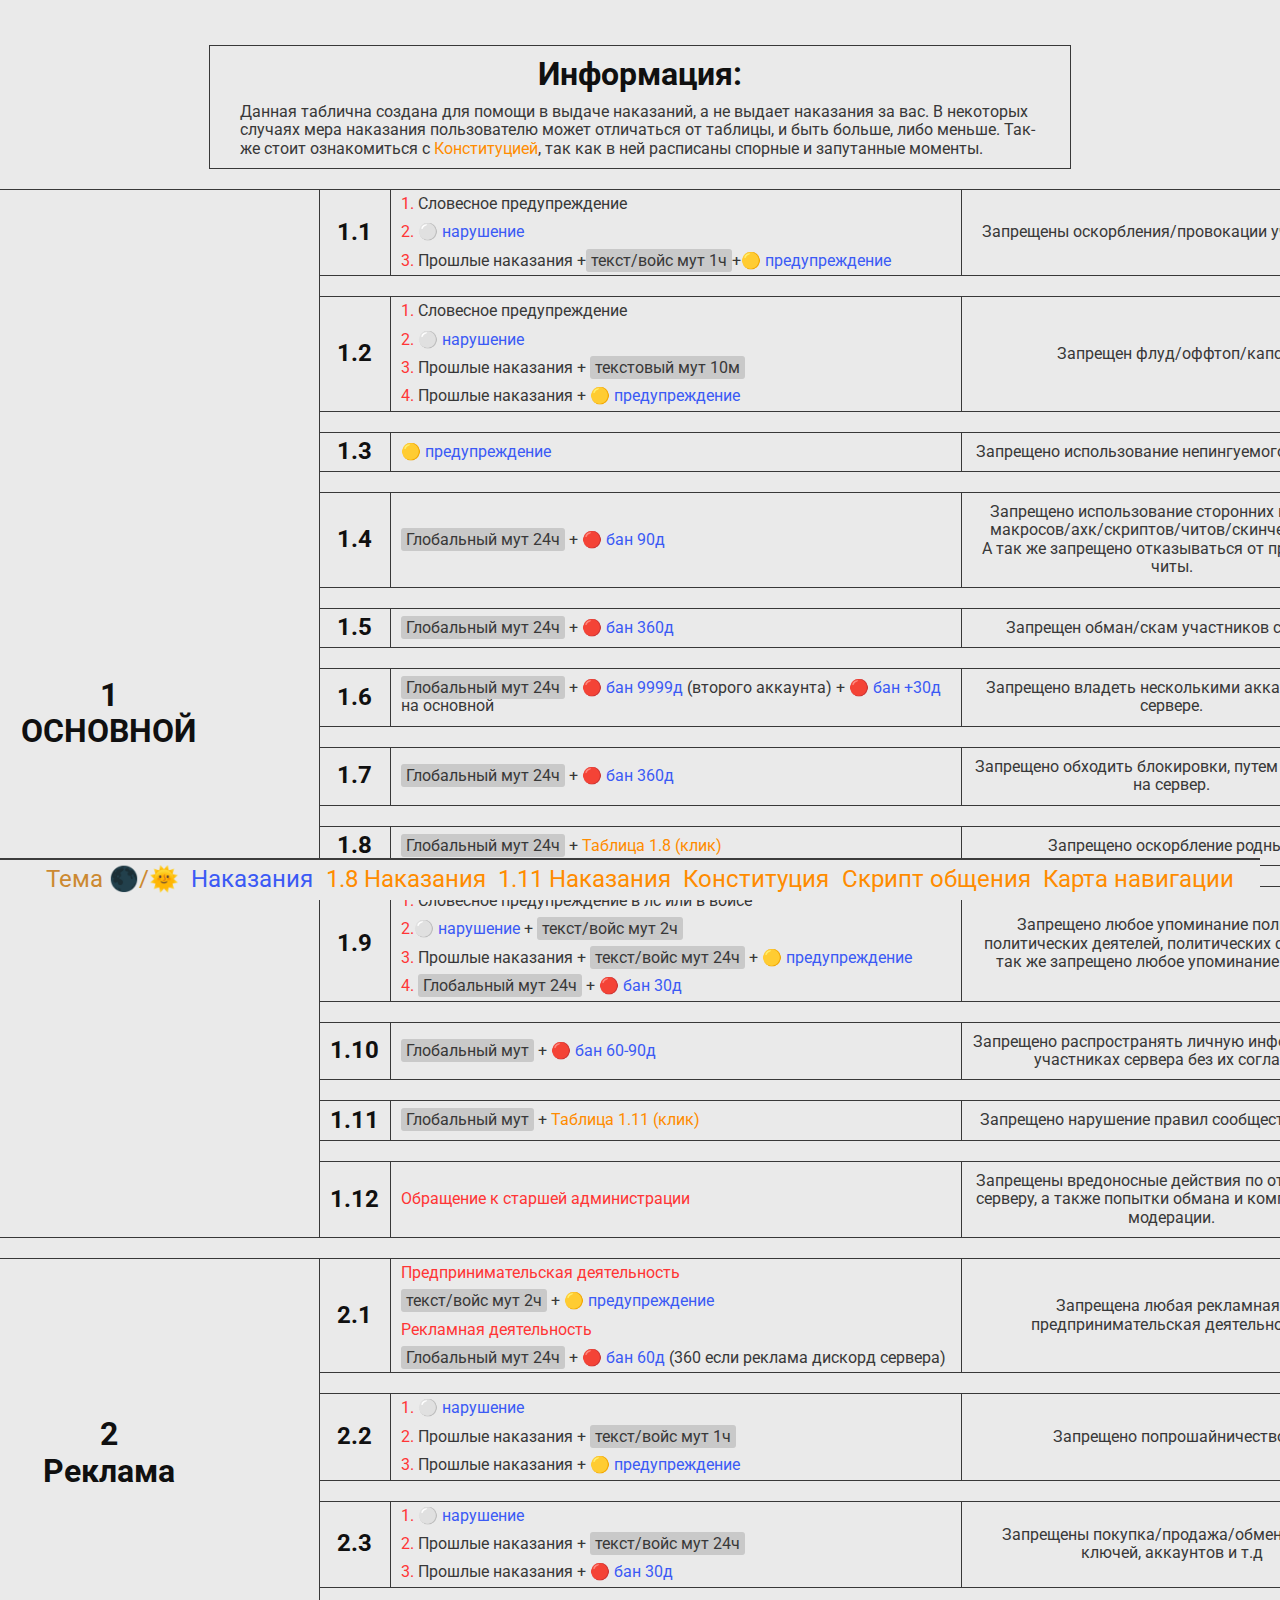
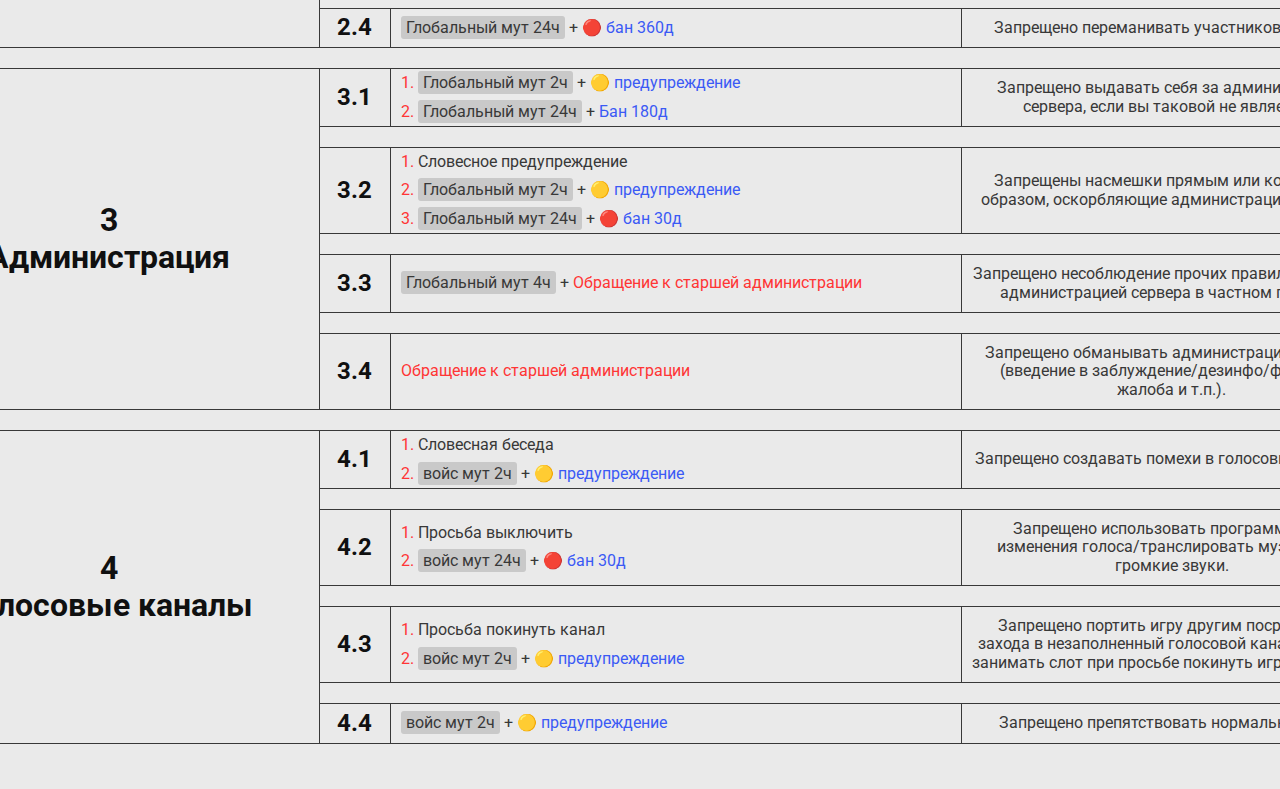
<file: index.html>
<!DOCTYPE html>
<html lang="ru">

<head>
    <meta charset="UTF-8">
    <title>Таблица наказаний CSGO RU</title>
    <link rel="stylesheet" href="css/norm.css">
    <link rel="stylesheet" href="css/main.css">
    <link rel="shortcut icon" href="logo.png" type="image/x-icon">
</head>

<body>

    <main>
        <div class="category-main">

            <div class="information">

                <h1 style="text-align: center">Информация:</h1>

                <div class="info-main">
                    <p id="1-6">Данная таблична создана для помощи в выдаче наказаний, а не выдает наказания за вас.
                        В некоторых случаях мера наказания пользователю может отличаться от таблицы, и быть больше,
                        либо меньше. Так-же стоит ознакомиться с <a class="link-hover"
                            href="constitution/">Конституцией</a>, так как в ней
                        расписаны спорные и запутанные моменты.
                    <p></p>
                    </p>
                </div>

            </div>
            <div class="info-under">
                <div class="links">
                    <nav class="nav-phone">
                        <ul class="nav-list-phone">
                            <span class="theme-phone"><a class="switcher" onclick="toggleTheme()">Тема 🌑/🌞</a></span>
                            <span class="blue-color">Наказания</span>
                            <li class="nav-list_item-phone"><a class="link-hover" href="1.8-punishment.html">1.8
                                    Наказания</a></li>
                            <li class="nav-list_item-phone"><a class="link-hover" href="1.11-punishment.html">1.11
                                    Наказания</a></li>
                            <li class="nav-list_item-phone"><a class="link-hover"
                                    href="constitution/">Конституция</a></li>
                            <li class="nav-list_item-phone"><a class="link-hover" href="script/">Скрипт
                                    общения</a></li>
                            <li class="nav-list_item-phone"><a class="link-hover" href="map/">Карта навигации</a></li>
                        </ul>
                    </nav>
                </div>
                <div class="link-to-rule">
                    <a href="#1" class="link-to">Перейти к 1 разделу</a>
                    <a href="#2" class="link-to">Перейти к 2 разделу</a>
                    <a href="#3" class="link-to">Перейти к 3 разделу</a>
                    <a href="#4" class="link-to">Перейти к 4 разделу</a>
                </div>
            </div>



            <div class="category-main-element">
                <div class="category-main-left">
                    <h1 class="category-main-left-text">1</h1>
                    <h1 class="category-main-left-text">ОСНОВНОЙ</h1>
                </div>
                <div class="category-main-right-container">
                    <div class="category-main-right-element-rule">
                        <div class="category-main-right-container-rule-number">
                            <h2>1.1</h2>
                        </div>
                        <div class="category-main-right-container-rule-text">
                            <p><span class="red-color">1.</span> Словесное предупреждение</p>
                            <p><span class="red-color">2.</span> <span class="blue-color">⚪ нарушение</span></p>
                            <p><span class="red-color">3.</span> Прошлые наказания +<span class="example-p">текст/войс мут 1ч</span>+<span class="blue-color">🟡 предупреждение</span>
                        </div>
                        <div class="category-main-right-container-rule-name">
                            <p>Запрещены оскорбления/провокации участников.</p>
                        </div>
                    </div>
                    <div class="category-main-right-element-rule">
                        <div class="category-main-right-container-rule-number">
                            <h2>1.2</h2>
                        </div>
                        <div class="category-main-right-container-rule-text">
                            <p><span class="red-color">1.</span> Словесное предупреждение</p>
                            <p><span class="red-color">2.</span> <span class="blue-color">⚪ нарушение</span></p>
                            <p><span class="red-color">3.</span> Прошлые наказания + <span class="example-p">текстовый мут 10м</span></p>
                            <p><span class="red-color">4.</span> Прошлые наказания + <span class="blue-color">🟡 предупреждение</span></p>
                        </div>
                        <div class="category-main-right-container-rule-name">
                            <p>Запрещен флуд/оффтоп/капс.</p>
                        </div>
                    </div>
                    <div class="category-main-right-element-rule">
                        <div class="category-main-right-container-rule-number">
                            <h2 id="1">1.3</h2>
                        </div>
                        <div class="category-main-right-container-rule-text">
                            <p><span class="blue-color">🟡 предупреждение</span></p>
                        </div>
                        <div class="category-main-right-container-rule-name">
                            <p>Запрещено использование непингуемого никнейма.</p>
                        </div>
                    </div>
                    <div class="category-main-right-element-rule">
                        <div class="category-main-right-container-rule-number">
                            <h2>1.4</h2>
                        </div>
                        <div class="category-main-right-container-rule-text">
                            <p><span class="example-p">Глобальный мут 24ч</span> + <span class="blue-color">🔴 бан 90д</span></p>
                        </div>
                        <div class="category-main-right-container-rule-name">
                            <p>Запрещено использование сторонних программ  макросов/ахк/скриптов/читов/скинченджеров.<br>А так же запрещено отказываться от проверки на читы.</p>
                        </div>
                    </div>
                    <div class="category-main-right-element-rule">
                        <div class="category-main-right-container-rule-number">
                            <h2>1.5</h2>
                        </div>
                        <div class="category-main-right-container-rule-text">
                            <p><span class="example-p">Глобальный мут 24ч</span> + <span class="blue-color">🔴 бан 360д</span> </p>
                        </div>
                        <div class="category-main-right-container-rule-name">
                            <p>Запрещен обман/скам участников сервера.</p>
                        </div>
                    </div>
                    <div class="category-main-right-element-rule">
                        <div class="category-main-right-container-rule-number">
                            <h2>1.6</h2>
                        </div>
                        <div class="category-main-right-container-rule-text"> 
                            <p><span class="example-p">Глобальный мут 24ч</span> + <span class="blue-color">🔴 бан 9999д</span> (второго аккаунта) + <span class="blue-color">🔴 бан +30д</span> на основной</span></p>
                        </div>
                        <div class="category-main-right-container-rule-name">
                            <p>Запрещено владеть несколькими аккаунтами на сервере.</p>
                        </div>
                    </div>
                    <div class="category-main-right-element-rule">
                        <div class="category-main-right-container-rule-number">
                            <h2>1.7</h2>
                        </div>
                        <div class="category-main-right-container-rule-text">
                            <p><span class="example-p">Глобальный мут 24ч</span> + <span class="blue-color">🔴 бан 360д</span></p>
                        </div>
                        <div class="category-main-right-container-rule-name">
                            <p>Запрещено обходить блокировки, путем перезахода на сервер.</p>
                        </div>
                    </div>
                    <div class="category-main-right-element-rule">
                        <div class="category-main-right-container-rule-number">
                            <h2>1.8</h2>
                        </div>
                        <div class="category-main-right-container-rule-text">
                            <p><span class="example-p">Глобальный мут 24ч</span> + <a class="link-hover" href="1.8-punishment.html">Таблица 1.8 (клик)</a></p>
                        </div>
                        <div class="category-main-right-container-rule-name">
                            <p>Запрещено оскорбление родных.</p>
                        </div>
                    </div>
                    <div class="category-main-right-element-rule">
                        <div class="category-main-right-container-rule-number">
                            <h2>1.9</h2>
                        </div>
                        <div class="category-main-right-container-rule-text">
                            <p><span class="red-color">1.</span> Словесное предупреждение в лс или в войсе</p>
                            <p><span class="red-color">2.</span><span class="blue-color">⚪ нарушение</span> + <span class="example-p">текст/войс мут 2ч</p>
                            <p><span class="red-color">3.</span> Прошлые наказания + <span class="example-p">текст/войс мут 24ч</span> + <span class="blue-color">🟡 предупреждение</span></p>
                            <p><span class="red-color">4.</span> <span class="example-p">Глобальный мут 24ч</span> + <span class="blue-color">🔴 бан 30д</span></p>
                        </div>
                        <div class="category-main-right-container-rule-name">
                            <p>Запрещено любое упоминание политики, политических деятелей, политических ситуаций, а так же запрещено любое упоминание религии.</p>
                        </div>
                    </div>
                    <div class="category-main-right-element-rule">
                        <div class="category-main-right-container-rule-number">
                            <h2>1.10</h2>
                        </div>
                        <div class="category-main-right-container-rule-text">
                            <p><span class="example-p">Глобальный мут</span> + <span class="blue-color">🔴 бан 60-90д</span></p>
                        </div>
                        <div class="category-main-right-container-rule-name">
                            <p>Запрещено распространять личную информацию об участниках сервера без их согласия.</p>
                        </div>
                    </div>
                    <div class="category-main-right-element-rule">
                        <div class="category-main-right-container-rule-number">
                            <h2>1.11</h2>
                        </div>
                        <div class="category-main-right-container-rule-text">
                            <p><span class="example-p">Глобальный мут</span> + <a class="link-hover" href="1.11-punishment.html">Таблица 1.11 (клик)</a></p>
                        </div>
                        <div class="category-main-right-container-rule-name">
                            <p>Запрещено нарушение правил сообщества Discord.</p>
                        </div>
                    </div>
                    <div class="category-main-right-element-rule">
                        <div class="category-main-right-container-rule-number">
                            <h2>1.12</h2>
                        </div>
                        <div class="category-main-right-container-rule-text">
                            <p><span class="red-color">Обращение к старшей администрации</span></p>
                        </div>
                        <div class="category-main-right-container-rule-name">
                            <p>Запрещены вредоносные действия по отношению к серверу, а также попытки обмана и компрометации модерации.</p>
                        </div>
                    </div>
                </div>
            </div>
            <div class="category-main-element">
                <div class="category-main-left">
                    <h1 class="category-main-left-text">2</h1>
                    <h1 class="category-main-left-text">Реклама</h1>
                </div>
                <div class="category-main-right-container">
                    <div class="category-main-right-element-rule">
                        <div class="category-main-right-container-rule-number">
                            <h2>2.1</h2>
                        </div>
                        <div class="category-main-right-container-rule-text">
                            <p><span class="red-color">Предпринимательская деятельность</span></p>
                            <p><span class="example-p">текст/войс мут 2ч</span> + <span class="blue-color">🟡 предупреждение</span></p>
                            <p><span class="red-color">Рекламная деятельность</span></p>
                            <p><span class="example-p">Глобальный мут 24ч</span> + <span class="blue-color">🔴 бан 60д</span> (360 если реклама дискорд сервера)</span></p>
                        </div>
                        <div class="category-main-right-container-rule-name">
                            <p>Запрещена любая рекламная/предпринимательская деятельность.</p>
                        </div>
                    </div>
                    <div class="category-main-right-element-rule">
                        <div class="category-main-right-container-rule-number">
                            <h2 id="2">2.2</h2>
                        </div>
                        <div class="category-main-right-container-rule-text">
                            <p><span class="red-color">1.</span> <span class="blue-color">⚪ нарушение</span></p>
                            <p><span class="red-color">2.</span> Прошлые наказания + <span class="example-p">текст/войс мут 1ч</span></p>
                            <p><span class="red-color">3.</span> Прошлые наказания + <span class="blue-color">🟡 предупреждение</span></p>
                        </div>
                        <div class="category-main-right-container-rule-name">
                            <p>Запрещено попрошайничество.</p>
                        </div>
                    </div>
                    <div class="category-main-right-element-rule">
                        <div class="category-main-right-container-rule-number">
                            <h2>2.3</h2>
                        </div>
                        <div class="category-main-right-container-rule-text">
                            <p><span class="red-color">1.</span> <span class="blue-color">⚪ нарушение</span></p>
                            <p><span class="red-color">2.</span> Прошлые наказания + <span class="example-p">текст/войс мут 24ч</span></p>
                            <p><span class="red-color">3.</span> Прошлые наказания + <span class="blue-color">🔴 бан 30д</span></p>
                        </div>
                        <div class="category-main-right-container-rule-name">
                            <p>Запрещены покупка/продажа/обмен скинов, ключей, аккаунтов и т.д</p>
                        </div>
                    </div>
                    <div class="category-main-right-element-rule">
                        <div class="category-main-right-container-rule-number">
                            <h2>2.4</h2>
                        </div>
                        <div class="category-main-right-container-rule-text">
                            <p><span class="example-p">Глобальный мут 24ч</span> + <span class="blue-color">🔴 бан 360д</span></p>
                        </div>
                        <div class="category-main-right-container-rule-name">
                            <p>Запрещено переманивать участников сервера.</p>
                        </div>
                    </div>
                </div>
            </div>
            <div class="category-main-element">
                <div class="category-main-left">
                    <h1 class="category-main-left-text">3</h1>
                    <h1 class="category-main-left-text">Администрация</h1>
                </div>
                <div class="category-main-right-container">
                    <div class="category-main-right-element-rule">
                        <div class="category-main-right-container-rule-number">
                            <h2>3.1</h2>
                        </div>
                        <div class="category-main-right-container-rule-text">
                            <p><span class="red-color">1.</span> <span class="example-p">Глобальный мут 2ч</span> + <span class="blue-color">🟡 предупреждение</span></p>
                            <p><span class="red-color">2.</span> <span class="example-p">Глобальный мут 24ч</span> + <span class="blue-color">Бан 180д</span></p>
                        </div>
                        <div class="category-main-right-container-rule-name">
                            <p>Запрещено выдавать себя за администрацию сервера, если вы таковой не являетесь.</p>
                        </div>
                    </div>
                    <div class="category-main-right-element-rule">
                        <div class="category-main-right-container-rule-number">
                            <h2 id="3">3.2</h2>
                        </div>
                        <div class="category-main-right-container-rule-text">
                            <p><span class="red-color">1.</span> Словесное предупреждение</p>
                            <p><span class="red-color">2.</span> <span class="example-p">Глобальный мут 2ч</span> + <span class="blue-color">🟡 предупреждение</span></p>
                            <p><span class="red-color">3.</span> <span class="example-p">Глобальный мут 24ч</span> + <span class="blue-color">🔴 бан 30д</span></p>
                        </div>
                        <div class="category-main-right-container-rule-name">
                            <p>Запрещены насмешки прямым или косвенным образом, оскорбляющие администрацию сервера.</p>
                        </div>
                    </div>
                    <div class="category-main-right-element-rule">
                        <div class="category-main-right-container-rule-number">
                            <h2>3.3</h2>
                        </div>
                        <div class="category-main-right-container-rule-text">
                            <p><span class="example-p">Глобальный мут 4ч</span> + <span class="red-color">Обращение к старшей администрации</span></p>
                        </div>
                        <div class="category-main-right-container-rule-name">
                            <p>Запрещено несоблюдение прочих правил указанных администрацией сервера в частном порядке.</p>
                        </div>
                    </div>
                    <div class="category-main-right-element-rule">
                        <div class="category-main-right-container-rule-number">
                            <h2>3.4</h2>
                        </div>
                        <div class="category-main-right-container-rule-text">
                            <p><span class="red-color">Обращение к старшей администрации</span></p>
                        </div>
                        <div class="category-main-right-container-rule-name">
                            <p>Запрещено обманывать администрацию сервера (введение в заблуждение/дезинфо/фейковая жалоба и т.п.).</p>
                        </div>
                    </div>
                </div>
            </div>
            <div class="category-main-element">
                <div class="category-main-left">
                    <h1 class="category-main-left-text">4</h1>
                    <h1 class="category-main-left-text">Голосовые каналы</h1>
                </div>
                <div class="category-main-right-container">
                    <div class="category-main-right-element-rule">
                        <div class="category-main-right-container-rule-number">
                            <h2>4.1</h2>
                        </div>
                        <div class="category-main-right-container-rule-text">
                            <p><span class="red-color">1.</span> Словесная беседа</p>
                            <p><span class="red-color">2.</span> <span class="example-p">войс мут 2ч</span> + <span class="blue-color">🟡 предупреждение</span></p>
                        </div>
                        <div class="category-main-right-container-rule-name">
                            <p>Запрещено создавать помехи в голосовых каналах.</p>
                        </div>
                    </div>
                    <div class="category-main-right-element-rule">
                        <div class="category-main-right-container-rule-number">
                            <h2>4.2</h2>
                        </div>
                        <div class="category-main-right-container-rule-text">
                            <p><span class="red-color">1.</span> Просьба выключить</p>
                            <p><span class="red-color">2.</span> <span class="example-p">войс мут 24ч</span> + <span class="blue-color">🔴 бан 30д</span></p>
                        </div>
                        <div class="category-main-right-container-rule-name">
                            <p>Запрещено использовать программы для изменения голоса/транслировать музыку или громкие звуки.</p>
                        </div>
                    </div>
                    <div class="category-main-right-element-rule">
                        <div class="category-main-right-container-rule-number">
                            <h2>4.3</h2>
                        </div>
                        <div class="category-main-right-container-rule-text">
                            <p><span class="red-color">1.</span> Просьба покинуть канал</p>
                            <p><span class="red-color">2.</span> <span class="example-p">войс мут 2ч</span> + <span class="blue-color">🟡 предупреждение</span></p>
                        </div>
                        <div class="category-main-right-container-rule-name">
                            <p>Запрещено портить игру другим посредством захода в незаполненный голосовой канал, а так же занимать слот при просьбе покинуть игровой канал.</p>
                        </div>
                    </div>
                    <div class="category-main-right-element-rule">
                        <div class="category-main-right-container-rule-number">
                            <h2 id="4">4.4</h2>
                        </div>
                        <div class="category-main-right-container-rule-text">
                            <p><span class="example-p">войс мут 2ч</span> + <span class="blue-color">🟡 предупреждение</span></p>
                        </div>
                        <div class="category-main-right-container-rule-name">
                            <p>Запрещено препятствовать нормальной игре.</p>
                        </div>
                    </div>
                </div>
            </div>
            <div id="footer">

                <nav class="nav">
                    <ul class="nav-list">
                        <span class="theme"><a class="switcher" onclick="toggleTheme()">Тема 🌑/🌞</a></span>
                        <span class="blue-color">Наказания</span>
                        <li class="nav-list_item"><a class="link-hover" href="1.8-punishment.html">1.8 Наказания</a>
                        </li>
                        <li class="nav-list_item"><a class="link-hover" href="1.11-punishment.html">1.11 Наказания</a>
                        </li>
                        <li class="nav-list_item"><a class="link-hover"
                                href="constitution/">Конституция</a></li>
                        <li class="nav-list_item"><a class="link-hover" href="script/">Скрипт общения</a>
                        <li class="nav-list_item"><a class="link-hover" href="map/">Карта навигации</a>
                        </li>
                    </ul>
                </nav>
                <!-- <div>
    <center><h2><a class="switcher" onclick="toggleTheme()"> <span>Тема 🌑/🌞</span> </a> <span class="blue-color">Наказания</span> &nbsp; &nbsp;<a class="link-hover" href="1.14-punishment.html">1.14 Наказания</a> &nbsp; &nbsp;<a class="link-hover" href="1.17-punishment.html">1.17 Наказания</a> &nbsp; &nbsp;<a class="link-hover" href="constitution/constitution.html">Конституция</a></h2></center>
   </div> -->

            </div>

    </main>
    <script>
        // function to set a given theme/color-scheme
        function setTheme(themeName) {
            localStorage.setItem('theme', themeName);
            document.documentElement.className = themeName;
        }
        // function to toggle between light and dark theme
        function toggleTheme() {
            if (localStorage.getItem('theme') === 'theme-dark') {
                setTheme('theme-light');
            } else {
                setTheme('theme-dark');
            }
        }
        // Immediately invoked function to set the theme on initial load
        (function () {
            if (localStorage.getItem('theme') === 'theme-dark') {
                setTheme('theme-dark');
            } else {
                setTheme('theme-light');
            }
        })();
    </script>

</body>

</html>
</file>
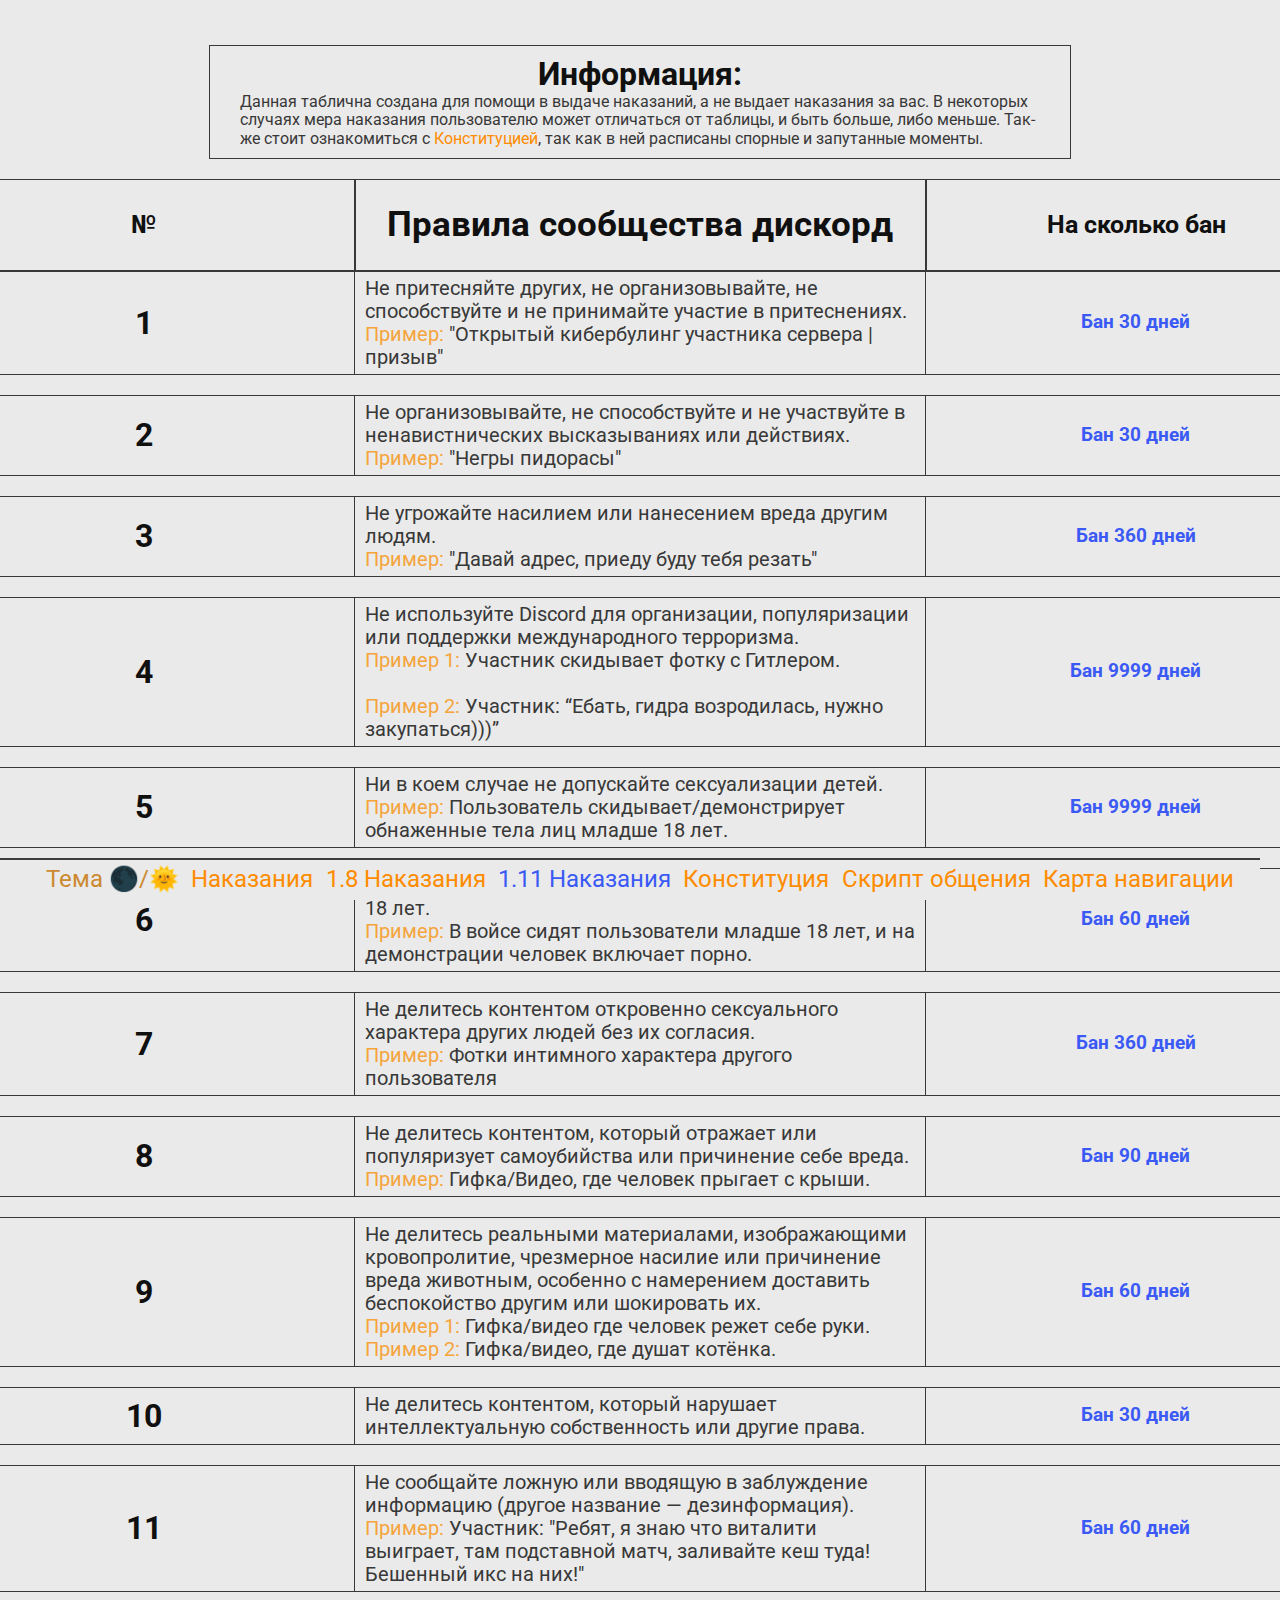
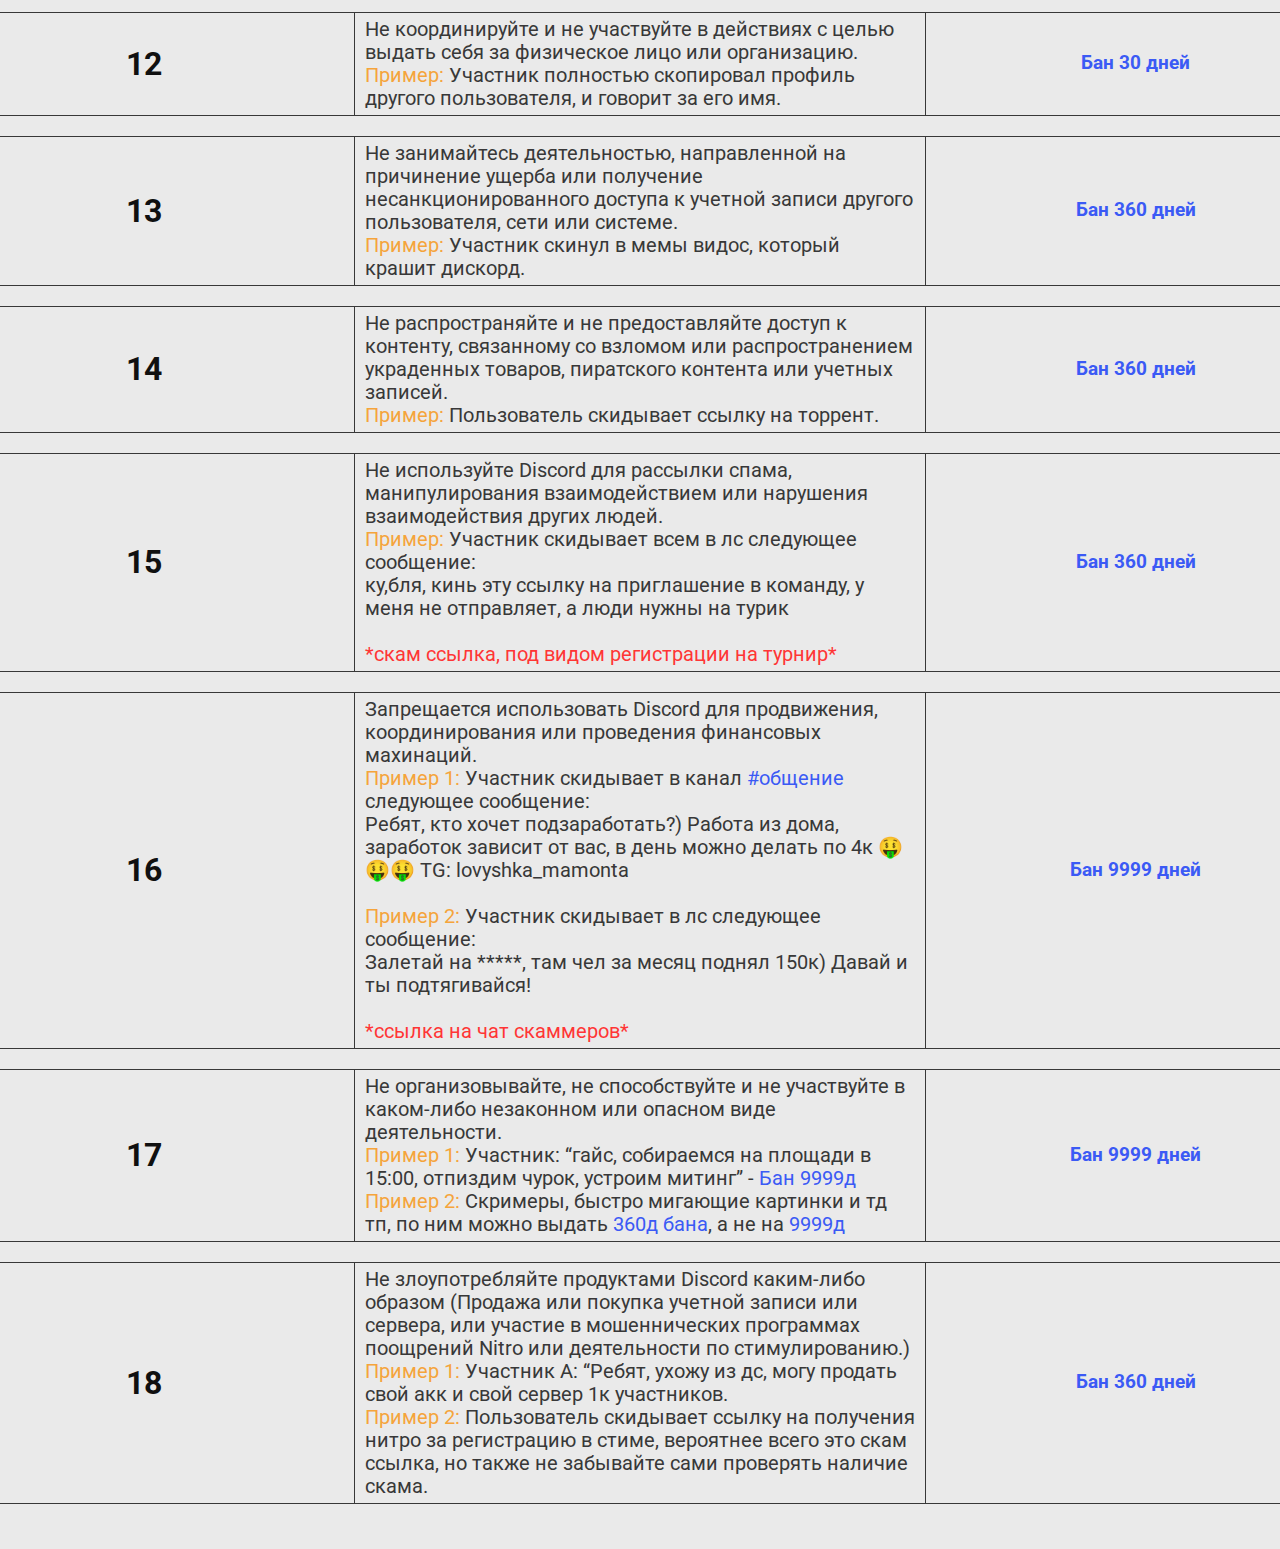
<file: 1.11-punishment.html>
<!DOCTYPE html>
<html lang="ru">

<head>
    <meta charset="UTF-8">
    <title>Таблица наказаний CSGO RU</title>
    <link rel="stylesheet" href="css/norm.css">
    <link rel="stylesheet" href="css/main.css">
    <link rel="shortcut icon" href="logo.png" type="image/x-icon">
</head>

<body>

    <main>
        <div class="category-main">

            <div class="information-14">

                <h1 style="text-align: center">Информация:</h1>

                <div class="info-main-14">
                    <p>Данная таблична создана для помощи в выдаче наказаний, а не выдает наказания за вас.
                        В некоторых случаях мера наказания пользователю может отличаться от таблицы, и быть больше,
                        либо меньше. Так-же стоит ознакомиться с <a class="link-hover"
                            href="constitution/">Конституцией</a>, так как в ней
                        расписаны спорные и запутанные моменты.
                    </p>
                </div>

            </div>
            <div class="info-under-14">
                <div class="links-14">
                    <nav class="nav-phone">
                        <ul class="nav-list-phone">
                            <span class="theme-phone"><a class="switcher" onclick="toggleTheme()">Тема 🌑/🌞</a></span>
                            <li class="nav-list_item-phone"><a class="link-hover" href="./">Наказания</a></li>
                            <li class="nav-list_item-phone"><a class="link-hover" href="1.8-punishment.html">1.8 Наказания</a></li>
                            <span class="blue-color">1.11 Наказания</span>
                            <li class="nav-list_item-phone"><a class="link-hover"
                                    href="constitution/">Конституция</a></li>
                            <li class="nav-list_item-phone"><a class="link-hover" href="script/">Скрипт общения</a></li>
                            <li class="nav-list_item-phone"><a class="link-hover" href="map/">Карта навигации</a></li>
                        </ul>
                    </nav>
                </div>

            </div>


            <div class="main_add-14">
                <div class="main-14">№</div>
                <div class="center-14">Правила сообщества дискорд</div>
                <div class="right-14">На сколько бан</div>
            </div>

            <div class="category-main-element-14">
                <div class="category-main-left-14">
                    <h1 class="category-main-left-text-14">1</h1>
                </div>
                <div class="category-main-right-container-14-14">
                    <div class="category-main-right-element-rule-14">
                        <div class="category-main-right-container-rule-text-14">
                            <span class="text_1_17">Не притесняйте других, не организовывайте, не способствуйте и не
                                принимайте участие в притеснениях.
                                <span class="orange-color">Пример:</span> "Открытый кибербулинг участника сервера |
                                призыв"</span>
                        </div>
                        <div class="category-main-right-container-rule-name-14">
                            <p>
                            <h3><span class="blue-color">Бан 30 дней</span></p>
                        </div>
                    </div>
                </div>
            </div>



            <div class="category-main-element-14">
                <div class="category-main-left-14">
                    <h1 class="category-main-left-text-14">2</h1>
                </div>
                <div class="category-main-right-container-14">
                    <div class="category-main-right-element-rule">
                        <div class="category-main-right-container-rule-text-14">
                            <span class="text_1_17">Не организовывайте, не способствуйте и не участвуйте в
                                ненавистнических высказываниях или действиях.<br><span
                                    class="orange-color">Пример:</span> "Негры пидорасы"</span>
                        </div>
                        <div class="category-main-right-container-rule-name-14">
                            <p>
                            <h3><span class="blue-color">Бан 30 дней</span></p>
                        </div>
                    </div>
                </div>
            </div>


            <div class="category-main-element-14">
                <div class="category-main-left-14">
                    <h1 class="category-main-left-text-14">3</h1>
                </div>
                <div class="category-main-right-container-14">
                    <div class="category-main-right-element-rule">
                        <div class="category-main-right-container-rule-text-14">
                            <span class="text_1_17">Не угрожайте насилием или нанесением вреда другим людям.<br><span
                                    class="orange-color">Пример:</span> "Давай адрес, приеду буду тебя резать"
                            </span>
                        </div>
                        <div class="category-main-right-container-rule-name-14">
                            <p>
                            <h3><span class="blue-color">Бан 360 дней</span></p>
                        </div>
                    </div>
                </div>
            </div>



            <div class="category-main-element-14">
                <div class="category-main-left-14">
                    <h1 class="category-main-left-text-14">4</h1>
                </div>
                <div class="category-main-right-container-14">
                    <div class="category-main-right-element-rule">
                        <div class="category-main-right-container-rule-text-14">
                            <span class="text_1_17">Не используйте Discord для организации, популяризации или поддержки
                                международного терроризма.<br><span class="orange-color">Пример 1:</span> Участник
                                скидывает фотку с Гитлером.<br><br>
                                <span class="orange-color">Пример 2:</span> Участник: “Ебать, гидра возродилась, нужно
                                закупаться)))”</span>
                            </span>
                        </div>
                        <div class="category-main-right-container-rule-name-14">
                            <p>
                            <h3><span class="blue-color">Бан 9999 дней</span></p>
                        </div>
                    </div>
                </div>
            </div>


            <div class="category-main-element-14">
                <div class="category-main-left-14">
                    <h1 class="category-main-left-text-14">5</h1>
                </div>
                <div class="category-main-right-container-14">
                    <div class="category-main-right-element-rule">
                        <div class="category-main-right-container-rule-text-14">
                            <span class="text_1_17">Ни в коем случае не допускайте сексуализации детей.
                                <br><span class="orange-color">Пример:</span> Пользователь скидывает/демонстрирует
                                обнаженные тела лиц младше 18 лет.</span>
                            </span>
                        </div>
                        <div class="category-main-right-container-rule-name-14">
                            <p>
                            <h3><span class="blue-color">Бан 9999 дней</span></p>
                        </div>
                    </div>
                </div>
            </div>


            <div class="category-main-element-14">
                <div class="category-main-left-14">
                    <h1 class="category-main-left-text-14">6</h1>
                </div>
                <div class="category-main-right-container-14">
                    <div class="category-main-right-element-rule">
                        <div class="category-main-right-container-rule-text-14">
                            <span class="text_1_17">Не предоставляйте контент для взрослых лицам младше 18 лет.
                                <br><span class="orange-color">Пример:</span> В войсе сидят пользователи младше 18 лет,
                                и на демонстрации человек включает порно.</span>
                            </span>
                        </div>
                        <div class="category-main-right-container-rule-name-14">
                            <p>
                            <h3><span class="blue-color">Бан 60 дней</span></p>
                        </div>
                    </div>
                </div>
            </div>


            <div class="category-main-element-14">
                <div class="category-main-left-14">
                    <h1 class="category-main-left-text-14">7</h1>
                </div>
                <div class="category-main-right-container-14">
                    <div class="category-main-right-element-rule">
                        <div class="category-main-right-container-rule-text-14">
                            <span class="text_1_17">Не делитесь контентом откровенно сексуального характера других людей
                                без их согласия.
                                <br><span class="orange-color">Пример:</span> Фотки интимного характера другого
                                пользователя</span>
                            </span>
                        </div>
                        <div class="category-main-right-container-rule-name-14">
                            <p>
                            <h3><span class="blue-color">Бан 360 дней</span></p>
                        </div>
                    </div>
                </div>
            </div>





            <div class="category-main-element-14">
                <div class="category-main-left-14">
                    <h1 class="category-main-left-text-14">8</h1>
                </div>
                <div class="category-main-right-container-14">
                    <div class="category-main-right-element-rule">
                        <div class="category-main-right-container-rule-text-14">
                            <span class="text_1_17">Не делитесь контентом, который отражает или популяризует
                                самоубийства или причинение себе вреда.
                                <br><span class="orange-color">Пример:</span> Гифка/Видео, где человек прыгает с
                                крыши.</span>
                            </span>
                        </div>
                        <div class="category-main-right-container-rule-name-14">
                            <p>
                            <h3><span class="blue-color">Бан 90 дней</span></p>
                        </div>
                    </div>
                </div>
            </div>





            <div class="category-main-element-14">
                <div class="category-main-left-14">
                    <h1 class="category-main-left-text-14">9</h1>
                </div>
                <div class="category-main-right-container-14">
                    <div class="category-main-right-element-rule">
                        <div class="category-main-right-container-rule-text-14">
                            <span class="text_1_17">Не делитесь реальными материалами, изображающими кровопролитие,
                                чрезмерное насилие или причинение вреда животным, особенно с намерением доставить
                                беспокойство другим или шокировать их.
                                <br><span class="orange-color">Пример 1:</span> Гифка/видео где человек режет себе руки.
                                <br><span class="orange-color">Пример 2:</span> Гифка/видео, где душат котёнка.
                            </span>
                        </div>
                        <div class="category-main-right-container-rule-name-14">
                            <p>
                            <h3><span class="blue-color">Бан 60 дней</span></p>
                        </div>
                    </div>
                </div>
            </div>



            <div class="category-main-element-14">
                <div class="category-main-left-14">
                    <h1 class="category-main-left-text-14">10</h1>
                </div>
                <div class="category-main-right-container-14">
                    <div class="category-main-right-element-rule">
                        <div class="category-main-right-container-rule-text-14">
                            <span class="text_1_17">Не делитесь контентом, который нарушает интеллектуальную
                                собственность или другие права.</span>
                        </div>
                        <div class="category-main-right-container-rule-name-14">
                            <p>
                            <h3><span class="blue-color">Бан 30 дней</span></p>
                        </div>
                    </div>
                </div>
            </div>



            <div class="category-main-element-14">
                <div class="category-main-left-14">
                    <h1 class="category-main-left-text-14">11</h1>
                </div>
                <div class="category-main-right-container-14">
                    <div class="category-main-right-element-rule">
                        <div class="category-main-right-container-rule-text-14">
                            <span class="text_1_17">Не сообщайте ложную или вводящую в заблуждение информацию (другое
                                название — дезинформация).
                                <br><span class="orange-color">Пример:</span> Участник: "Ребят, я знаю что виталити
                                выиграет, там подставной матч, заливайте кеш туда! Бешенный икс на них!"</span>
                            </span>
                        </div>
                        <div class="category-main-right-container-rule-name-14">
                            <p>
                            <h3><span class="blue-color">Бан 60 дней</span></p>
                        </div>
                    </div>
                </div>
            </div>


            <div class="category-main-element-14">
                <div class="category-main-left-14">
                    <h1 class="category-main-left-text-14">12</h1>
                </div>
                <div class="category-main-right-container-14">
                    <div class="category-main-right-element-rule">
                        <div class="category-main-right-container-rule-text-14">
                            <span class="text_1_17">Не координируйте и не участвуйте в действиях с целью выдать себя за
                                физическое лицо или организацию.
                                <br><span class="orange-color">Пример:</span> Участник полностью скопировал профиль
                                другого пользователя, и говорит за его имя.</span>
                            </span>
                        </div>
                        <div class="category-main-right-container-rule-name-14">
                            <p>
                            <h3><span class="blue-color">Бан 30 дней</span></p>
                        </div>
                    </div>
                </div>
            </div>


            <div class="category-main-element-14">
                <div class="category-main-left-14">
                    <h1 class="category-main-left-text-14">13</h1>
                </div>
                <div class="category-main-right-container-14">
                    <div class="category-main-right-element-rule">
                        <div class="category-main-right-container-rule-text-14">
                            <span class="text_1_17">Не занимайтесь деятельностью, направленной на причинение ущерба или
                                получение несанкционированного доступа к учетной записи другого пользователя, сети или
                                системе.
                                <br><span class="orange-color">Пример:</span> Участник скинул в мемы видос, который
                                крашит дискорд.</span>
                            </span>
                        </div>
                        <div class="category-main-right-container-rule-name-14">
                            <p>
                            <h3><span class="blue-color">Бан 360 дней</span></p>
                        </div>
                    </div>
                </div>
            </div>



            <div class="category-main-element-14">
                <div class="category-main-left-14">
                    <h1 class="category-main-left-text-14">14</h1>
                </div>
                <div class="category-main-right-container-14">
                    <div class="category-main-right-element-rule">
                        <div class="category-main-right-container-rule-text-14">
                            <span class="text_1_17">Не распространяйте и не предоставляйте доступ к контенту, связанному
                                со взломом или распространением украденных товаров, пиратского контента или учетных
                                записей.
                                <br><span class="orange-color">Пример:</span> Пользователь скидывает ссылку на
                                торрент.</span>
                            </span>
                        </div>
                        <div class="category-main-right-container-rule-name-14">
                            <p>
                            <h3><span class="blue-color">Бан 360 дней</span></p>
                        </div>
                    </div>
                </div>
            </div>



            <div class="category-main-element-14">
                <div class="category-main-left-14">
                    <h1 class="category-main-left-text-14">15</h1>
                </div>
                <div class="category-main-right-container-14">
                    <div class="category-main-right-element-rule">
                        <div class="category-main-right-container-rule-text-14">
                            <span class="text_1_17">Не используйте Discord для рассылки спама, манипулирования
                                взаимодействием или нарушения взаимодействия других людей.
                                <br><span class="orange-color">Пример:</span> Участник скидывает всем в лс следующее
                                сообщение:<br>ку,бля, кинь эту ссылку на приглашение в команду, у меня не отправляет, а
                                люди нужны на турик<br>
                                <br><span class="red-color">*скам ссылка, под видом регистрации на турнир*
                                </span>
                            </span>
                        </div>
                        <div class="category-main-right-container-rule-name-14">
                            <p>
                            <h3><span class="blue-color">Бан 360 дней</span></p>
                        </div>
                    </div>
                </div>
            </div>


            <div class="category-main-element-14">
                <div class="category-main-left-14">
                    <h1 class="category-main-left-text-14">16</h1>
                </div>
                <div class="category-main-right-container-14">
                    <div class="category-main-right-element-rule">
                        <div class="category-main-right-container-rule-text-14">
                            <span class="text_1_17">Запрещается использовать Discord для продвижения, координирования или проведения финансовых махинаций.
                                <br><span class="orange-color">Пример 1:</span> Участник скидывает в канал <span class="blue-color">#общение</span> следующее
                                сообщение:<br>Ребят, кто хочет подзаработать?) Работа из дома, заработок зависит от вас, в день можно делать по 4к 🤑🤑🤑 TG: lovyshka_mamonta<br>
                                <br><span class="orange-color">Пример 2:</span> Участник скидывает в лс следующее
                                сообщение:<br>Залетай на *****, там чел за месяц поднял 150к) Давай и ты подтягивайся!<br>
                                <br><span class="red-color">*ссылка на чат скаммеров*
                                <br>
                            </span>
                        </div>
                        <div class="category-main-right-container-rule-name-14">
                            <p>
                            <h3><span class="blue-color">Бан 9999 дней</span></p>
                        </div>
                    </div>
                </div>
            </div>

            <div class="category-main-element-14">
                <div class="category-main-left-14">
                    <h1 class="category-main-left-text-14">17</h1>
                </div>
                <div class="category-main-right-container-14">
                    <div class="category-main-right-element-rule">
                        <div class="category-main-right-container-rule-text-14">
                            <span class="text_1_17">Не организовывайте, не способствуйте и не участвуйте в каком-либо
                                незаконном или опасном виде деятельности.
                                <br><span class="orange-color">Пример 1:</span> Участник: “гайс, собираемся на площади в
                                15:00, отпиздим чурок, устроим митинг” - <span class="blue-color">Бан 9999д</span>
                                <br><span class="orange-color">Пример 2:</span> Скримеры, быстро мигающие картинки и тд
                                тп, по ним можно выдать <span class="blue-color">360д бана</span>, а не на <span
                                    class="blue-color">9999д</span>
                            </span>
                        </div>
                        <div class="category-main-right-container-rule-name-14">
                            <p>
                            <h3><span class="blue-color">Бан 9999 дней</span></p>
                        </div>
                    </div>
                </div>
            </div>



            <div class="category-main-element-14">
                <div class="category-main-left-14">
                    <h1 class="category-main-left-text-14">18</h1>
                </div>
                <div class="category-main-right-container-14">
                    <div class="category-main-right-element-rule">
                        <div class="category-main-right-container-rule-text-14">
                            <span class="text_1_17">Не злоупотребляйте продуктами Discord каким-либо образом (Продажа
                                или покупка учетной записи или сервера, или участие в мошеннических программах поощрений
                                Nitro или деятельности по стимулированию.)
                                <br><span class="orange-color">Пример 1:</span> Участник А: “Ребят, ухожу из дс, могу
                                продать свой акк и свой сервер 1к участников.
                                <br><span class="orange-color">Пример 2:</span> Пользователь скидывает ссылку на
                                получения нитро за регистрацию в стиме, вероятнее всего это скам ссылка, но также не
                                забывайте сами проверять наличие скама.
                            </span>
                        </div>
                        <div class="category-main-right-container-rule-name-14">
                            <p>
                            <h3><span class="blue-color">Бан 360 дней</span></p>
                        </div>
                    </div>
                </div>
            </div>




            <div id="footer">

                <nav class="nav">
                    <ul class="nav-list">
                        <span class="theme"><a class="switcher" onclick="toggleTheme()">Тема 🌑/🌞</a></span>
                        <li class="nav-list_item"><a class="link-hover" href="./">Наказания</a></li>
                        <li class="nav-list_item"><a class="link-hover" href="1.8-punishment.html">1.8 Наказания</a></li>
                        <span class="blue-color">1.11 Наказания</span>
                        <li class="nav-list_item"><a class="link-hover"
                                href="constitution/">Конституция</a></li>
                        <li class="nav-list_item"><a class="link-hover" href="script/">Скрипт общения</a>
                        <li class="nav-list_item"><a class="link-hover" href="map/">Карта навигации</a>
                        </li>
                    </ul>
                </nav>
                <!-- <div>
    <center><h2><a class="switcher" onclick="toggleTheme()"> <span>Тема 🌑/🌞</span> </a> <span class="blue-color">Наказания</span> &nbsp; &nbsp;<a class="link-hover" href="1.14-punishment.html">1.14 Наказания</a> &nbsp; &nbsp;<a class="link-hover" href="1.17-punishment.html">1.17 Наказания</a> &nbsp; &nbsp;<a class="link-hover" href="constitution/constitution.html">Конституция</a></h2></center>
   </div> -->

            </div>

    </main>

    <script>
        // function to set a given theme/color-scheme
        function setTheme(themeName) {
            localStorage.setItem('theme', themeName);
            document.documentElement.className = themeName;
        }
        // function to toggle between light and dark theme
        function toggleTheme() {
            if (localStorage.getItem('theme') === 'theme-dark') {
                setTheme('theme-light');
            } else {
                setTheme('theme-dark');
            }
        }
        // Immediately invoked function to set the theme on initial load
        (function () {
            if (localStorage.getItem('theme') === 'theme-dark') {
                setTheme('theme-dark');
            } else {
                setTheme('theme-light');
            }
        })();
    </script>
</body>

</html>
</file>
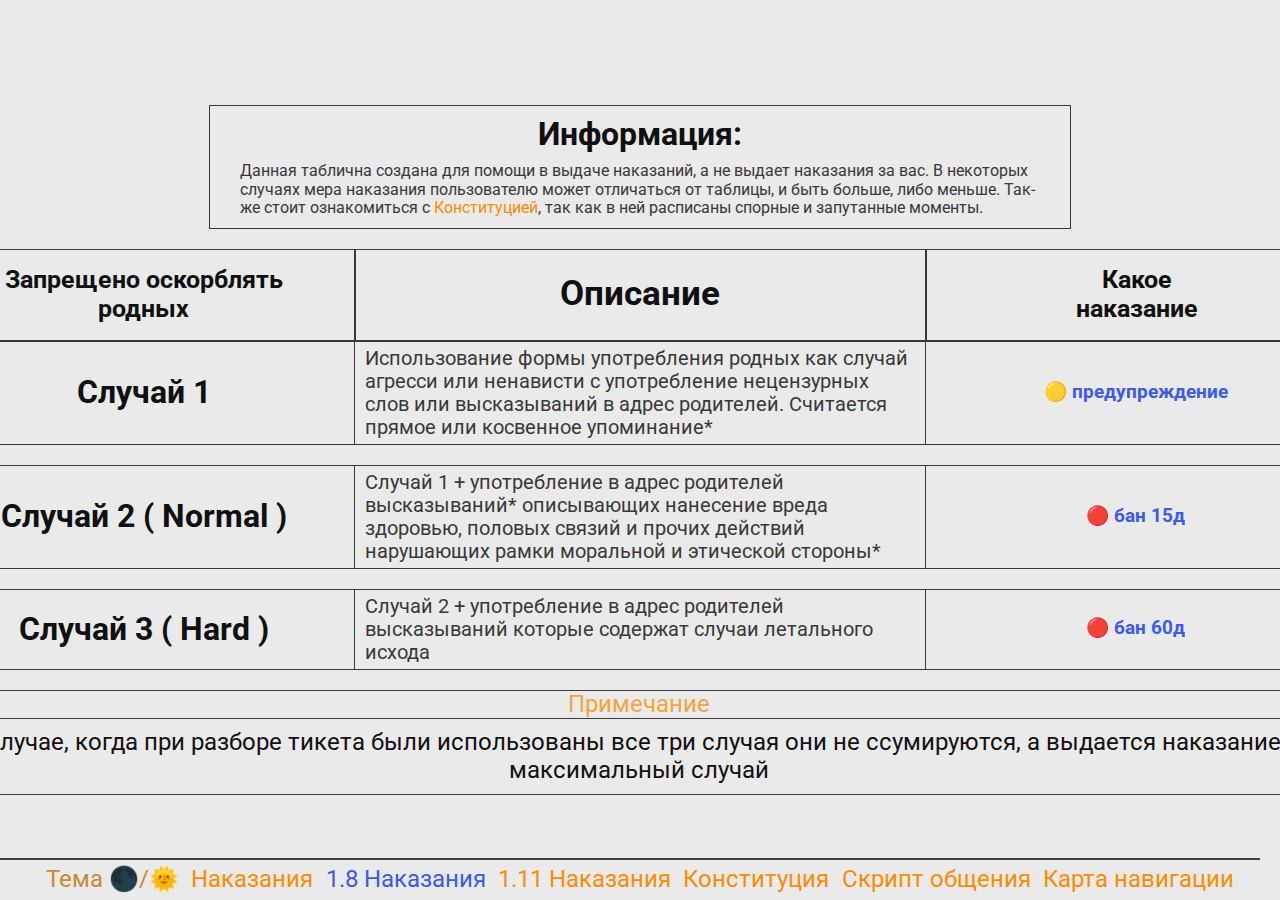
<file: 1.8-punishment.html>
<!DOCTYPE html>
<html lang="ru">
<head>
    <meta charset="UTF-8">
    <title>Таблица наказаний CSGO RU</title>
    <link rel="stylesheet" href="css/norm.css">
    <link rel="stylesheet" href="css/main.css">
    <link rel="shortcut icon" href="logo.png" type="image/x-icon">
</head>
<body>

    <main>
        <div class="category-main">

            <div class="information-17">

                <h1 style="text-align: center">Информация:</h1>

                <div class="info-main">
                    <p>Данная таблична создана для помощи в выдаче наказаний, а не выдает наказания за вас.
                        В некоторых случаях мера наказания пользователю может отличаться от таблицы, и быть больше,
                        либо меньше. Так-же стоит ознакомиться с <a class="link-hover" href="constitution/">Конституцией</a>, так как в ней
                        расписаны спорные и запутанные моменты.
                    </p>
                </div>
                
            </div>


            <div class="info-under-17">
                <div class="links-17">
                    <nav class="nav-phone">
                        <ul class="nav-list-phone">
                            <span class="theme-phone"><a class="switcher" onclick="toggleTheme()">Тема 🌑/🌞</a></span>
                            <li class="nav-list_item-phone"><a class="link-hover" href="./">Наказания</a></li>
                            <span class="blue-color">1.8 Наказания</span>
                            <li class="nav-list_item-phone"><a class="link-hover" href="1.11-punishment.html">1.11 Наказания</a></li>
                            <li class="nav-list_item-phone"><a class="link-hover" href="constitution/">Конституция</a></li>
                            <li class="nav-list_item-phone"><a class="link-hover" href="script/">Скрипт общения</a></li>
                            <li class="nav-list_item-phone"><a class="link-hover" href="map/">Карта навигации</a></li>
                        </ul>
                    </nav>
                </div>
                
            </div>
            <div class="main_add-17">
                <div class="main-17">Запрещено оскорблять<br>родных</div>
                <div class="center-17">Описание</div>
                <div class="right-17">Какое <br>наказание</div>
            </div>
            <div class="category-main-element-17">
                <div class="category-main-left-17">
                    <h1 class="category-main-left-text-17">Случай 1</h1>
                </div>
                <div class="category-main-right-container-17">
                    <div class="category-main-right-element-rule-17">
                        <div class="category-main-right-container-rule-text-17">
                            <span class = "text_1_17">Использование формы употребления родных как случай агресси или ненависти с употребление нецензурных слов или высказываний в адрес родителей. Считается прямое или косвенное упоминание*</span>
                        </div>
                        <div class="category-main-right-container-rule-name-17">
                            <p><h3><span class="blue-color">🟡 предупреждение</span></p>
                        </div>
                    </div>
                </div>
            </div>

                <div class="category-main-element-17">
                <div class="category-main-left-17">
                    <h1 class="category-main-left-text-17">Случай 2 ( Normal )</h1>
                </div>
                <div class="category-main-right-container-17">
                    <div class="category-main-right-element-rule-17">
                        <div class="category-main-right-container-rule-text-17">
                            <span class = "text_1_17">Случай 1 + употребление в адрес родителей высказываний* описывающих нанесение вреда здоровью, половых связий и прочих действий нарушающих рамки моральной и этической стороны*</span>
                        </div>
                        <div class="category-main-right-container-rule-name-17">
                            <p><h3><span class="blue-color">🔴 бан 15д</span></p>
                        </div>
                    </div>
                </div>
            </div>

            <div class="category-main-element-17">
                <div class="category-main-left-17">
                    <h1 class="category-main-left-text-17">Случай 3 ( Hard ) </h1>
                </div>
                <div class="category-main-right-container-17">
                    <div class="category-main-right-element-rule-17">
                        <div class="category-main-right-container-rule-text-17">
                            <span class = "text_1_17">Случай 2 + употребление в адрес родителей высказываний которые содержат случаи летального исхода</span>
                        </div>
                        <div class="category-main-right-container-rule-name-17">
                            <p><h3><span class="blue-color">🔴 бан 60д</span></p>
                        </div>
                    </div>
                </div>
            </div>
            <div class="note_1_17"><span class="orange-color">Примечание</span>
            <div class="note">В случае, когда при разборе тикета были использованы все три случая они не ссумируются, а выдается наказание за максимальный случай</div>
        </div>
        <div id="footer">

            <nav class="nav">
                        <ul class="nav-list">
                            <span class="theme"><a class="switcher" onclick="toggleTheme()">Тема 🌑/🌞</a></span>
                            <li class="nav-list_item"><a class="link-hover" href="./">Наказания</a></li>
                            <span class="blue-color" style="font-size: 24px;">1.8 Наказания</span>
                            <li class="nav-list_item"><a class="link-hover" href="1.11-punishment.html">1.11 Наказания</a></li>
                            <li class="nav-list_item"><a class="link-hover" href="constitution/">Конституция</a></li>
                            <li class="nav-list_item"><a class="link-hover" href="script/">Скрипт общения</a></li>
                            <li class="nav-list_item"><a class="link-hover" href="map/">Карта навигации</a></li>
                        </ul>
                    </nav>
<!-- <div>
<center><h2><a class="switcher" onclick="toggleTheme()"> <span>Тема 🌑/🌞</span> </a> <span class="blue-color">Наказания</span> &nbsp; &nbsp;<a class="link-hover" href="1.14-punishment.html">1.14 Наказания</a> &nbsp; &nbsp;<a class="link-hover" href="1.17-punishment.html">1.17 Наказания</a> &nbsp; &nbsp;<a class="link-hover" href="constitution/constitution.html">Конституция</a></h2></center>
</div> -->

    </div>

    </main>
    <script>
        // function to set a given theme/color-scheme
        function setTheme(themeName) {
            localStorage.setItem('theme', themeName);
            document.documentElement.className = themeName;
        }
        // function to toggle between light and dark theme
        function toggleTheme() {
            if (localStorage.getItem('theme') === 'theme-dark'){
                setTheme('theme-light');
            } else {
                setTheme('theme-dark');
            }
        }
        // Immediately invoked function to set the theme on initial load
        (function () {
            if (localStorage.getItem('theme') === 'theme-dark') {
                setTheme('theme-dark');
            } else {
                setTheme('theme-light');
            }
        })();
    </script>
</body>
</html>
</file>
<file: css/main.css>
@import url('https://fonts.googleapis.com/css2?family=Roboto&display=swap');



:root {
    --text-block-bg-color: #383838;
    --main-bg-color: #262626;
    --headline-color: #ddd;
    --main-text-color: #9f9f9f;
    --orange-color: #f5a43b;
    --red-color: #ff3535;
    /* Пункты */
    --blue-color: #3b5af5;
    /* Наказания командами */
    --user-color: #f5a43b;
    --user-admin-color: #f5733b;
    --switcher-content: "☀️";
    --footer_background: #262629;
}


.theme-light {
    --text-block-bg-color: #c9c9c9;
    --main-bg-color: #eaeaea;
    --headline-color: #101010;
    --main-text-color: #383838;
    --rule-color: #ff3535;
    --chat-color: #3b5af5;
    --user-color: #f5a43b;
    --user-admin-color: #f5733b;
    --footer_background: #eaeaea
}

.theme-dark {
    --text-block-bg-color: #383838;
    --main-bg-color: #262626;
    --headline-color: #ddd;
    --main-text-color: #9f9f9f;
    --rule-color: #ff3535;
    --chat-color: #3b5af5;
    --user-color: #f5a43b;
    --user-admin-color: #f5733b;

}

#footer {
    position: fixed;
    /* Фиксированное положение */
    left: -20px;
    bottom: 0;
    /* Левый нижний угол */
    width: 100%;
    /* Ширина слоя */
    height: 4.5%;
    border-top: 2px solid;
    border-color: #3d3d3d;
    -webkit-user-select: none;
    -khtml-user-select: none;
    -moz-user-select: none;
    -ms-user-select: none;
    -o-user-select: none;
    user-select: none;
    background: var(--footer_background);
}



#footer div {
    width: 100%;
    /* Ширина слоя */
    height: 4.5%;
    padding: 10px;
    /* Поля вокруг текста */
    /* Цвет фона */
}

.pres {
    text-decoration: none;
}

.nav-list {

    text-decoration: none;
    /* font-weight: bold; */
    font-size: 24px;
    margin: 6px 2% 0px 2%;
    align-items: center;
    list-style-type: none;
    display: flex;
    justify-content: space-between;
}


a:visited {
    text-decoration: none;
}

/* .nav-list_item a {
    color: #ff8c00;
    text-shadow: 0px 4px 4px rgba(0, 0, 0, 0.25);
    text-decoration: none;

} */



.switcher {
    color: #cc8931;
    cursor: pointer;

}

.red-color {
    color: var(--red-color);
}

.orange-color {
    color: var(--orange-color);
}

.blue-color {
    color: var(--blue-color);
}

html {
    color: var(--main-text-color);
    font-family: 'Roboto', sans-serif;
    scroll-behavior: smooth;
}

body {
    background-color: var(--main-bg-color);
    min-height: 100vh;
    display: flex;
    justify-content: center;
    align-items: center;
}

main {
    display: flex;
    flex-direction: column;
    justify-content: center;
    align-items: center;
    min-height: 100vh;
    gap: 20px;
    max-width: 1500px;
}

h1,
h2,
h3,
h4 {
    color: var(--headline-color);
    margin: 0;
}

p {
    margin: 0;
}

.category-main-right-container-rule-number {
    display: flex;
    justify-content: center;
    align-items: center;
    padding: 0 10px;
    width: 50px;
}

.category-rules {
    display: flex;
    flex-direction: row;
    flex-wrap: wrap;
    align-items: center;
    justify-content: center;
    gap: 10px;
}

.rule {
    font-size: 25px;
    text-decoration: none;
    color: var(--main-text-color);
    transition-duration: 0.1s;
}

.rule:hover {
    color: var(--headline-color);
}

.category-main {
    display: flex;
    flex-direction: column;
    gap: 20px;
    margin: 5vh 0;
}

.category-main-element {
    display: flex;
    flex-direction: row;
}

.category-main-left {
    align-self: stretch;
    border: 1px solid var(--main-text-color);
    display: flex;
    padding: 0 10px;
    flex-direction: column;
    justify-content: center;
    align-items: center;
    width: 400px;
}

.category-main-right-container {
    display: flex;
    flex-direction: column;
    gap: 20px;
}

.category-main-right-element-rule {
    display: flex;
}

.category-main-right-element-rule>div {
    border-right: 1px solid var(--main-text-color);
    border-top: 1px solid var(--main-text-color);
    border-bottom: 1px solid var(--main-text-color);
}

.category-main-right-container-rule-text {
    display: flex;
    flex-direction: column;
    gap: 10px;
    padding: 5px 10px;
    width: 550px;
    justify-content: center;
}

.category-main-right-container-rule-name {
    text-align: center;
    display: flex;
    align-items: center;
    justify-content: center;
    padding: 10px 10px;
    width: 400px;
}

.example-p {
    padding: 2px 5px;
    margin-bottom: 5px;
    border-radius: 3px;
    position: relative;
    background-color: var(--text-block-bg-color);
}

.information {
    width: 800px;
    align-self: center;
    border: 1px solid var(--main-text-color);
    padding: 10px 30px;
}

.link-hover {
    text-decoration: none;
    color: #ff8c00;
    transition-duration: 0.1s;
}

.link-hover:hover {
    color: #cc8931;
}

.info-main {
    margin-top: 10px;
}

/* Section 1.17 */

.main_add {
    display: flex;
    margin: 0;
    padding: 0;
    margin-bottom: -20px;
}

.main_add .main {
    width: 420px;
    height: 90px;
    border: 1px solid var(--main-text-color);
    font-size: 25px;
    font-weight: bold;
    color: var(--headline-color);
    text-align: center;
    display: flex;
    align-items: center;
    justify-content: center;
}

.main_add .center {
    width: 569px;
    height: 90px;
    border: 1px solid var(--main-text-color);
    font-size: 35px;
    font-weight: bold;
    color: var(--headline-color);
    text-align: center;
    display: flex;
    align-items: center;
    justify-content: center;
}

.main_add .right {
    width: 420px;
    height: 90px;
    margin-left: auto;
    border: 1px solid var(--main-text-color);
    font-size: 25px;
    font-weight: bold;
    color: var(--headline-color);
    text-align: center;
    display: flex;
    align-items: center;
    justify-content: center;
}


.text_1_17 {
    font-size: 20px;
}

.note_1_17 {
    width: 1410px;
    height: auto;
    text-align: center;

    color: var(--headline-color);
    font-size: 24px;
    border: 1px solid var(--main-text-color);
}

.note_1_17 .note {
    padding: 10px 0 10px 0;
    border-top: 1px solid var(--main-text-color);
}

/* width */
::-webkit-scrollbar {
    width: 8px;
}

/* Track */
::-webkit-scrollbar-track {
    box-shadow: none;
}

/* Handle */
::-webkit-scrollbar-thumb {
    background: var(--text-block-bg-color);
}

.link-to {
    color: var(--orange-color);
    text-decoration: none;
    display: flex;
    flex-direction: column;
}

.info-under {
    display: none;
}

.info-under-14 {
    display: none;
}

.info-under-17 {
    display: none;
}


.hide {
    color: #000;
    cursor: help;
}

.hide:hover::after {
    background-color: #33363b;
    padding: 3px;
    border-radius: 6px;
    position: absolute;
    width: auto;
    bottom: 50px;
    right: 35px;
    content: 'Опа, а шо это такое...';
    font-size: 20px;
}



.category-main-element-14 {
    display: flex;
    flex-direction: row;
}

.category-main-left-14 {
    align-self: stretch;
    border: 1px solid var(--main-text-color);
    display: flex;
    padding: 0 10px;
    flex-direction: column;
    justify-content: center;
    align-items: center;
    width: 400px;
}

.category-main-right-container-14 {
    display: flex;
    flex-direction: column;
    gap: 20px;
}

.category-main-right-element-rule-14 {
    display: flex;
}

.category-main-right-element-rule-14>div {
    border-right: 1px solid var(--main-text-color);
    border-top: 1px solid var(--main-text-color);
    border-bottom: 1px solid var(--main-text-color);
}

.category-main-right-container-rule-text-14 {
    display: flex;
    flex-direction: column;
    gap: 10px;
    padding: 5px 10px;
    width: 550px;
    justify-content: center;
}

.category-main-right-container-rule-name-14 {
    text-align: center;
    display: flex;
    align-items: center;
    justify-content: center;
    padding: 10px 10px;
    width: 400px;
}

.main_add-14 {
    display: flex;
    margin: 0;
    padding: 0;
    margin-bottom: -20px;
}

.main_add-14 .main-14 {
    width: 420px;
    height: 90px;
    border: 1px solid var(--main-text-color);
    font-size: 25px;
    font-weight: bold;
    color: var(--headline-color);
    text-align: center;
    display: flex;
    align-items: center;
    justify-content: center;
}

.main_add-14 .center-14 {
    width: 569px;
    height: 90px;
    border: 1px solid var(--main-text-color);
    font-size: 35px;
    font-weight: bold;
    color: var(--headline-color);
    text-align: center;
    display: flex;
    align-items: center;
    justify-content: center;
}

.main_add-14 .right-14 {
    width: 420px;
    height: 90px;
    margin-left: auto;
    border: 1px solid var(--main-text-color);
    font-size: 25px;
    font-weight: bold;
    color: var(--headline-color);
    text-align: center;
    display: flex;
    align-items: center;
    justify-content: center;
}



.main_add-17 {
    display: flex;
    margin: 0;
    padding: 0;
    margin-bottom: -20px;
}

.main_add-17 .main-17 {
    width: 420px;
    height: 90px;
    border: 1px solid var(--main-text-color);
    font-size: 25px;
    font-weight: bold;
    color: var(--headline-color);
    text-align: center;
    display: flex;
    align-items: center;
    justify-content: center;
}

.main_add-17 .center-17 {
    width: 569px;
    height: 90px;
    border: 1px solid var(--main-text-color);
    font-size: 35px;
    font-weight: bold;
    color: var(--headline-color);
    text-align: center;
    display: flex;
    align-items: center;
    justify-content: center;
}

.main_add-17 .right-17 {
    width: 420px;
    height: 90px;
    margin-left: auto;
    border: 1px solid var(--main-text-color);
    font-size: 25px;
    font-weight: bold;
    color: var(--headline-color);
    text-align: center;
    display: flex;
    align-items: center;
    justify-content: center;
}


.information-14 {
    width: 800px;
    align-self: center;
    border: 1px solid var(--main-text-color);
    padding: 10px 30px;
}

.information-17 {
    width: 800px;
    align-self: center;
    border: 1px solid var(--main-text-color);
    padding: 10px 30px;
}





.category-main-element-17 {
    display: flex;
    flex-direction: row;
}

.category-main-left-17 {
    align-self: stretch;
    border: 1px solid var(--main-text-color);
    display: flex;
    padding: 0 10px;
    flex-direction: column;
    justify-content: center;
    align-items: center;
    width: 400px;
}

.category-main-right-container-17 {
    display: flex;
    flex-direction: column;
    gap: 20px;
}

.category-main-right-element-rule-17 {
    display: flex;
}

.category-main-right-element-rule-17>div {
    border-right: 1px solid var(--main-text-color);
    border-top: 1px solid var(--main-text-color);
    border-bottom: 1px solid var(--main-text-color);
}

.category-main-right-container-rule-text-17 {
    display: flex;
    flex-direction: column;
    gap: 10px;
    padding: 5px 10px;
    width: 550px;
    justify-content: center;
}

.category-main-right-container-rule-name-17 {
    text-align: center;
    display: flex;
    align-items: center;
    justify-content: center;
    padding: 10px 10px;
    width: 400px;
}

.category-main-left-index {
    display: none;
}

.category-main-left-text-index {
    display: none;
}



@media (orientation: portrait) {
    main {
        margin-left: 80px;
        margin-right: auto;
    }

    .category-main-right-container {
        margin-bottom: 30px;
    }

    .information {
        width: 750px;
        position: relative;
        /* margin-left: %; */
        text-align: center;
    }

    .category-main-left {
        display: none;
    }

    .category-main-left-index {
        display: block;
        margin-right: 20px;
        border: 1px solid var(--main-text-color);
        padding: 10px;
    }

    .category-main-left-text-index {
        display: block;
    }


    .category-main-right-container-rule-number {
        border-left: 1px solid var(--main-text-color);
    }

    .category-main-right-container-rule-name {
        width: 150px;
    }

    .link-to-rule {
        font-size: 20px;
        text-decoration: none;
        display: flex;
        flex-direction: column;
        text-align: center;
        padding: 10px 10px;
        color: white;
        opacity: 100%;
    }

    .link-to {
        padding: 4px 0;
    }

    #footer {
        display: none;
    }

    .links {
        display: flex;
        font-size: 20px;
        padding: 10px 0;
    }

    .info-under {
        width: 793px;
        display: flex;
        justify-content: space-between;
        padding: 10px;
        border: 1px solid var(--main-text-color);
    }

    .nav-list-phone li {
        list-style-type: none
    }

    .nav-phone {
        display: flex;
        justify-content: space-between;
        flex-direction: column;
    }

    .theme-phone {
        display: block;
        margin-left: 20%;
    }

    .pres-phone a {
        text-decoration: none;
        color: #ff8c00;
        transition-duration: 0.1s;
    }

    .pres-phone:hover {
        color: #cc8931;
    }


    /* 1.14 */

    .category-main-element-14 {
        justify-content: center;
    }

    .category-main-left-14 {
        width: 120px;
    }

    .category-main-right-container-14 {
        display: flex;
        flex-direction: column;
        gap: 20px;
    }

    .category-main-right-element-rule-14 {
        display: flex;
    }

    .category-main-right-element-rule-14>div {
        border-right: 1px solid var(--main-text-color);
        border-top: 1px solid var(--main-text-color);
        border-bottom: 1px solid var(--main-text-color);
    }

    .category-main-right-container-rule-text-14 {
        display: flex;
        flex-direction: column;
        gap: 10px;
        padding: 5px 10px;
        width: 550px;
        justify-content: center;
    }

    .category-main-right-container-rule-name-14 {
        width: 100px;
    }



    .main_add-14 .main-14 {
        margin-left: 11px;
        width: 140px;
        border-bottom: none;
    }

    .main_add-14 .center-14 {
        width: 570px;
        font-size: 20px;
        border-bottom: none;
    }

    .main_add-14 .right-14 {
        width: 120px;
        margin-right: 10px;
        border-bottom: none;


    }

    .info-under-14 {
        display: block;
    }

    .links-14 {
        border: 1px solid var(--main-text-color);
        display: flex;
        justify-content: center;
        align-items: center;
    }

    .information-14 {
        width: 793px;
    }


    .info-under-17 {
        display: block;
        width: 1100px;
        margin-left: 250px;
    }

    .links-17 {
        font-size: 45px;
        border: 1px solid var(--main-text-color);
        display: flex;
        justify-content: center;
        align-items: center;

    }

    .information-17 {
        margin-left: 190px;
        width: 1040px;
        font-size: 40px;
    }

    .main_add-17 .main-17 {
        margin-left: 248px;
        width: 244px;
        font-size: 35px;
        height: 160px;
        border-bottom: none;
    }

    .main_add-17 .center-17 {
        width: 638px;
        font-size: 54px;
        height: 160px;
        border-bottom: none;
    }

    .main_add-17 .right-17 {
        position: relative;
        width: 218px;
        height: 160px;
        right: 60px;
        font-size: 40px;
        border-bottom: none;
    }

    .category-main-left-text-17 {
        text-align: center;
        width: 200px;
    }

    .category-main-left-17 {
        width: 220px;
        margin-left: 250px;
    }

    .category-main-right-container-rule-text-17 {
        width: 620px;
    }

    .category-main-right-container-rule-name-17 {
        width: 200px;
    }

    .category-main-right-container-17 span {
        font-size: 45px;
    }

    .note {
        font-size: 54px;
        text-align: center;
        margin-left: 150px;
    }
}
</file>
<file: css/norm.css>
/*! normalize.css v8.0.1 | MIT License | github.com/necolas/normalize.css */

/* Document
   ========================================================================== */

/**
 * 1. Correct the line height in all browsers.
 * 2. Prevent adjustments of font size after orientation changes in iOS.
 */

html {
    line-height: 1.15; /* 1 */
    -webkit-text-size-adjust: 100%; /* 2 */
}

/* Sections
   ========================================================================== */

/**
 * Remove the margin in all browsers.
 */

body {
    margin: 0;
}

/**
 * Render the `main` element consistently in IE.
 */

main {
    display: block;
}

/**
 * Correct the font size and margin on `h1` elements within `section` and
 * `article` contexts in Chrome, Firefox, and Safari.
 */

h1 {
    font-size: 2em;
    margin: 0.67em 0;
}

/* Grouping content
   ========================================================================== */

/**
 * 1. Add the correct box sizing in Firefox.
 * 2. Show the overflow in Edge and IE.
 */

hr {
    box-sizing: content-box; /* 1 */
    height: 0; /* 1 */
    overflow: visible; /* 2 */
}

/**
 * 1. Correct the inheritance and scaling of font size in all browsers.
 * 2. Correct the odd `em` font sizing in all browsers.
 */

pre {
    font-family: monospace, monospace; /* 1 */
    font-size: 1em; /* 2 */
}

/* Text-level semantics
   ========================================================================== */

/**
 * Remove the gray background on active links in IE 10.
 */

a {
    background-color: transparent;
}

/**
 * 1. Remove the bottom border in Chrome 57-
 * 2. Add the correct text decoration in Chrome, Edge, IE, Opera, and Safari.
 */

abbr[title] {
    border-bottom: none; /* 1 */
    text-decoration: underline; /* 2 */
    text-decoration: underline dotted; /* 2 */
}

/**
 * Add the correct font weight in Chrome, Edge, and Safari.
 */

b,
strong {
    font-weight: bolder;
}

/**
 * 1. Correct the inheritance and scaling of font size in all browsers.
 * 2. Correct the odd `em` font sizing in all browsers.
 */

code,
kbd,
samp {
    font-family: monospace, monospace; /* 1 */
    font-size: 1em; /* 2 */
}

/**
 * Add the correct font size in all browsers.
 */

small {
    font-size: 80%;
}

/**
 * Prevent `sub` and `sup` elements from affecting the line height in
 * all browsers.
 */

sub,
sup {
    font-size: 75%;
    line-height: 0;
    position: relative;
    vertical-align: baseline;
}

sub {
    bottom: -0.25em;
}

sup {
    top: -0.5em;
}

/* Embedded content
   ========================================================================== */

/**
 * Remove the border on images inside links in IE 10.
 */

img {
    border-style: none;
}

/* Forms
   ========================================================================== */

/**
 * 1. Change the font styles in all browsers.
 * 2. Remove the margin in Firefox and Safari.
 */

button,
input,
optgroup,
select,
textarea {
    font-family: inherit; /* 1 */
    font-size: 100%; /* 1 */
    line-height: 1.15; /* 1 */
    margin: 0; /* 2 */
}

/**
 * Show the overflow in IE.
 * 1. Show the overflow in Edge.
 */

button,
input { /* 1 */
    overflow: visible;
}

/**
 * Remove the inheritance of text transform in Edge, Firefox, and IE.
 * 1. Remove the inheritance of text transform in Firefox.
 */

button,
select { /* 1 */
    text-transform: none;
}

/**
 * Correct the inability to style clickable types in iOS and Safari.
 */

button,
[type="button"],
[type="reset"],
[type="submit"] {
    -webkit-appearance: button;
}

/**
 * Remove the inner border and padding in Firefox.
 */

button::-moz-focus-inner,
[type="button"]::-moz-focus-inner,
[type="reset"]::-moz-focus-inner,
[type="submit"]::-moz-focus-inner {
    border-style: none;
    padding: 0;
}

/**
 * Restore the focus styles unset by the previous rule.
 */

button:-moz-focusring,
[type="button"]:-moz-focusring,
[type="reset"]:-moz-focusring,
[type="submit"]:-moz-focusring {
    outline: 1px dotted ButtonText;
}

/**
 * Correct the padding in Firefox.
 */

fieldset {
    padding: 0.35em 0.75em 0.625em;
}

/**
 * 1. Correct the text wrapping in Edge and IE.
 * 2. Correct the color inheritance from `fieldset` elements in IE.
 * 3. Remove the padding so developers are not caught out when they zero out
 *    `fieldset` elements in all browsers.
 */

legend {
    box-sizing: border-box; /* 1 */
    color: inherit; /* 2 */
    display: table; /* 1 */
    max-width: 100%; /* 1 */
    padding: 0; /* 3 */
    white-space: normal; /* 1 */
}

/**
 * Add the correct vertical alignment in Chrome, Firefox, and Opera.
 */

progress {
    vertical-align: baseline;
}

/**
 * Remove the default vertical scrollbar in IE 10+.
 */

textarea {
    overflow: auto;
}

/**
 * 1. Add the correct box sizing in IE 10.
 * 2. Remove the padding in IE 10.
 */

[type="checkbox"],
[type="radio"] {
    box-sizing: border-box; /* 1 */
    padding: 0; /* 2 */
}

/**
 * Correct the cursor style of increment and decrement buttons in Chrome.
 */

[type="number"]::-webkit-inner-spin-button,
[type="number"]::-webkit-outer-spin-button {
    height: auto;
}

/**
 * 1. Correct the odd appearance in Chrome and Safari.
 * 2. Correct the outline style in Safari.
 */

[type="search"] {
    -webkit-appearance: textfield; /* 1 */
    outline-offset: -2px; /* 2 */
}

/**
 * Remove the inner padding in Chrome and Safari on macOS.
 */

[type="search"]::-webkit-search-decoration {
    -webkit-appearance: none;
}

/**
 * 1. Correct the inability to style clickable types in iOS and Safari.
 * 2. Change font properties to `inherit` in Safari.
 */

::-webkit-file-upload-button {
    -webkit-appearance: button; /* 1 */
    font: inherit; /* 2 */
}

/* Interactive
   ========================================================================== */

/*
 * Add the correct display in Edge, IE 10+, and Firefox.
 */

details {
    display: block;
}

/*
 * Add the correct display in all browsers.
 */

summary {
    display: list-item;
}

/* Misc
   ========================================================================== */

/**
 * Add the correct display in IE 10+.
 */

template {
    display: none;
}

/**
 * Add the correct display in IE 10.
 */

[hidden] {
    display: none;
}
</file>
